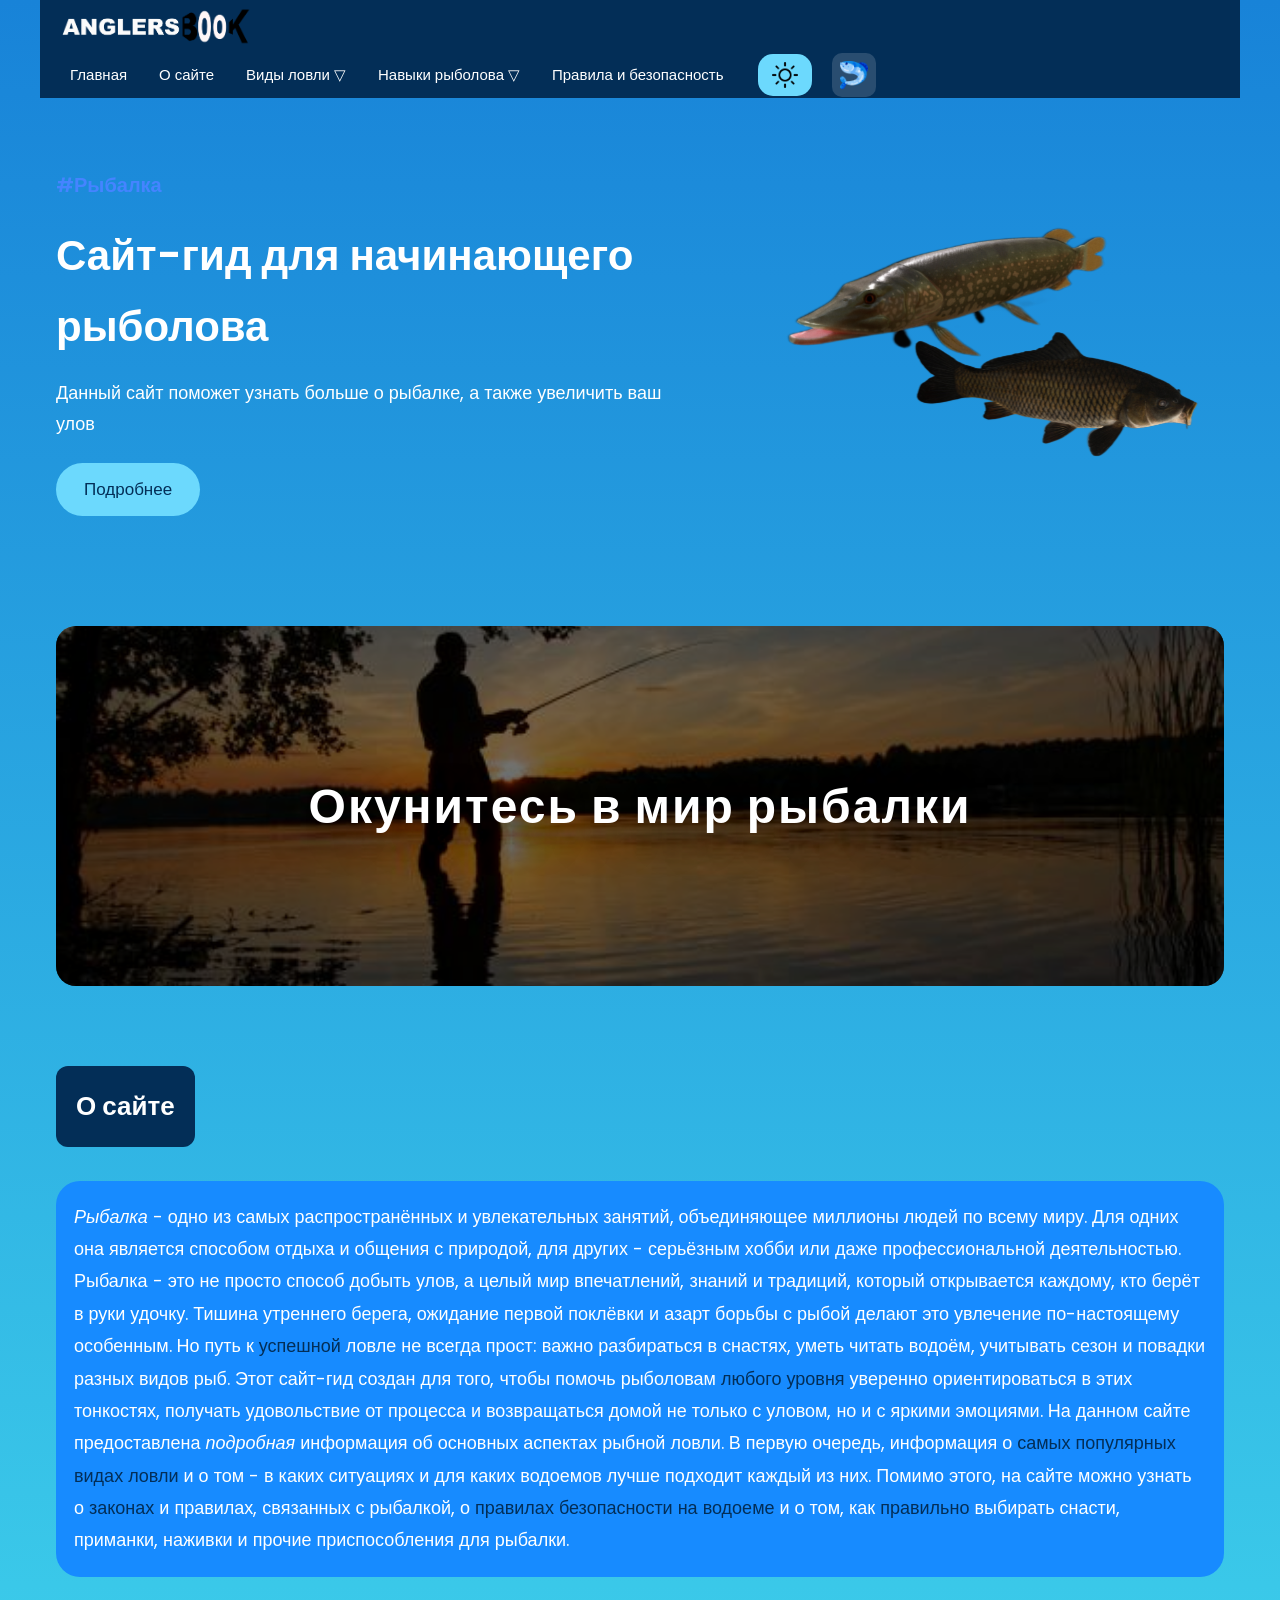
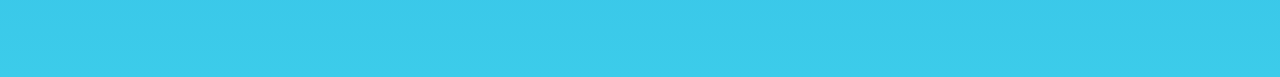
<file: index.html>
<!DOCTYPE html>
<html lang="en">
<head>
  <meta charset="UTF-8">
  <meta name="viewport" content="width=device-width, initial-scale=1.0">
  <title>Anglersbook</title>
  <link rel="stylesheet" href="css/main.css">
  <style>
  .blue {
    color: #032e57;
  }
</style>
</head>
<body>
  <div class="preloader" id="preloader">
    <div class="preloader-content">
      </div>
  </div>
  <div class="wrapper">
    <header class="container">
      <div class="logo"><img src="img/logo.png" alt=""></div>
      <nav>
        <ul>
          <li><a href="index.html">Главная</a></li>
          <li><a href="#about">О сайте</a></li>
          <li><a href="pages/fishing-types.html">Виды ловли &bigtriangledown;</a>
            <ul>
              <li><a href="pages/fishing-types.html#poplavok">Поплавок</a></li>
              <li><a href="pages/fishing-types.html#donka">Донная ловля</a></li>
              <li><a href="#">Спиннинг</a></li>
              <li><a href="#">Зимняя ловля</a></li>
            </ul>
          </li>
          <li><a href="">Навыки рыболова &bigtriangledown;</a>
            <ul>
              <li><a href="#">Всё о снастях и оснастках</a></li>
              <li><a href="#">Техника заброса</a></li>
              <li><a href="#">Правила вываживания</a></li>
            </ul>
          </li>
          <li><a href="">Правила и безопасность</a></li>
          <li class="btn theme-toggle">
            <a href="#">
              <img src="img/sun.png" alt="Тема" id="theme-icon">
            </a>
          </li>
          <a href="pages/trophies.html" class="gallery-btn" title="Галерея трофеев">
            <img src="img/free-icon-fish-1134431.png" alt="Галерея трофеев">
            <span class="gallery-tooltip">Галерея трофеев</span>
          </a>


        </ul>
      </nav>
    </header>

    <div class="Info">
      <div class="hero container">
        <div class="hero--info">
            <h2>#Рыбалка</h2>
            <h1>Сайт-гид для начинающего рыболова</h1>
            <p>Данный сайт поможет узнать больше о рыбалке, а также увеличить ваш улов</p>
            <a href="#about" class="btn">Подробнее</a>
        </div>
        <img src="img/pikecarp.svg" alt="">
      </div>
      <section class="scroll-hero" id="scrollHero">
        <div class="scroll-hero-overlay"></div>
        <div class="scroll-hero-content">
          <h2>Окунитесь в мир рыбалки</h2>
        </div>
      </section>
      <div class="container big-text">
        <section id="about">
          <p>О сайте</p>
        </section>
      </div>
      <div class="container banner">
        <p><em>Рыбалка</em> - одно из самых распространённых и увлекательных занятий, объединяющее миллионы людей по всему миру. Для одних она является способом отдыха и общения с природой, для других - серьёзным хобби или даже профессиональной деятельностью. Рыбалка - это не просто способ добыть улов, а целый мир впечатлений, знаний и традиций, который открывается каждому, кто берёт в руки удочку. Тишина утреннего берега, ожидание первой поклёвки и азарт борьбы с рыбой делают это увлечение по-настоящему особенным. Но путь к <span class="blue">успешной</span> ловле не всегда прост: важно разбираться в снастях, уметь читать водоём, учитывать сезон и повадки разных видов рыб. Этот сайт-гид создан для того, чтобы помочь рыболовам <span class="blue">любого уровня</span> уверенно ориентироваться в этих тонкостях, получать удовольствие от процесса и возвращаться домой не только с уловом, но и с яркими эмоциями. На данном сайте предоставлена <em>подробная</em> информация об основных аспектах рыбной ловли. В первую очередь, информация о <span class="blue">самых популярных видах ловли</span> и о том - в каких ситуациях и для каких водоемов лучше подходит каждый из них. Помимо этого, на сайте можно узнать о <span class="blue">законах</span> и правилах, связанных с рыбалкой, о <span class="blue">правилах безопасности на водоеме</span> и о том, как <span class="blue">правильно</span> выбирать снасти, приманки, наживки и прочие приспособления для рыбалки.</p>
      </div>
    </div>
  </div> 
<script src="js/theme.js"></script>
  <button class="scroll-top" id="scrollTopBtn" aria-label="Наверх">
      ↑
  </button>
</body>
</html>
</file>
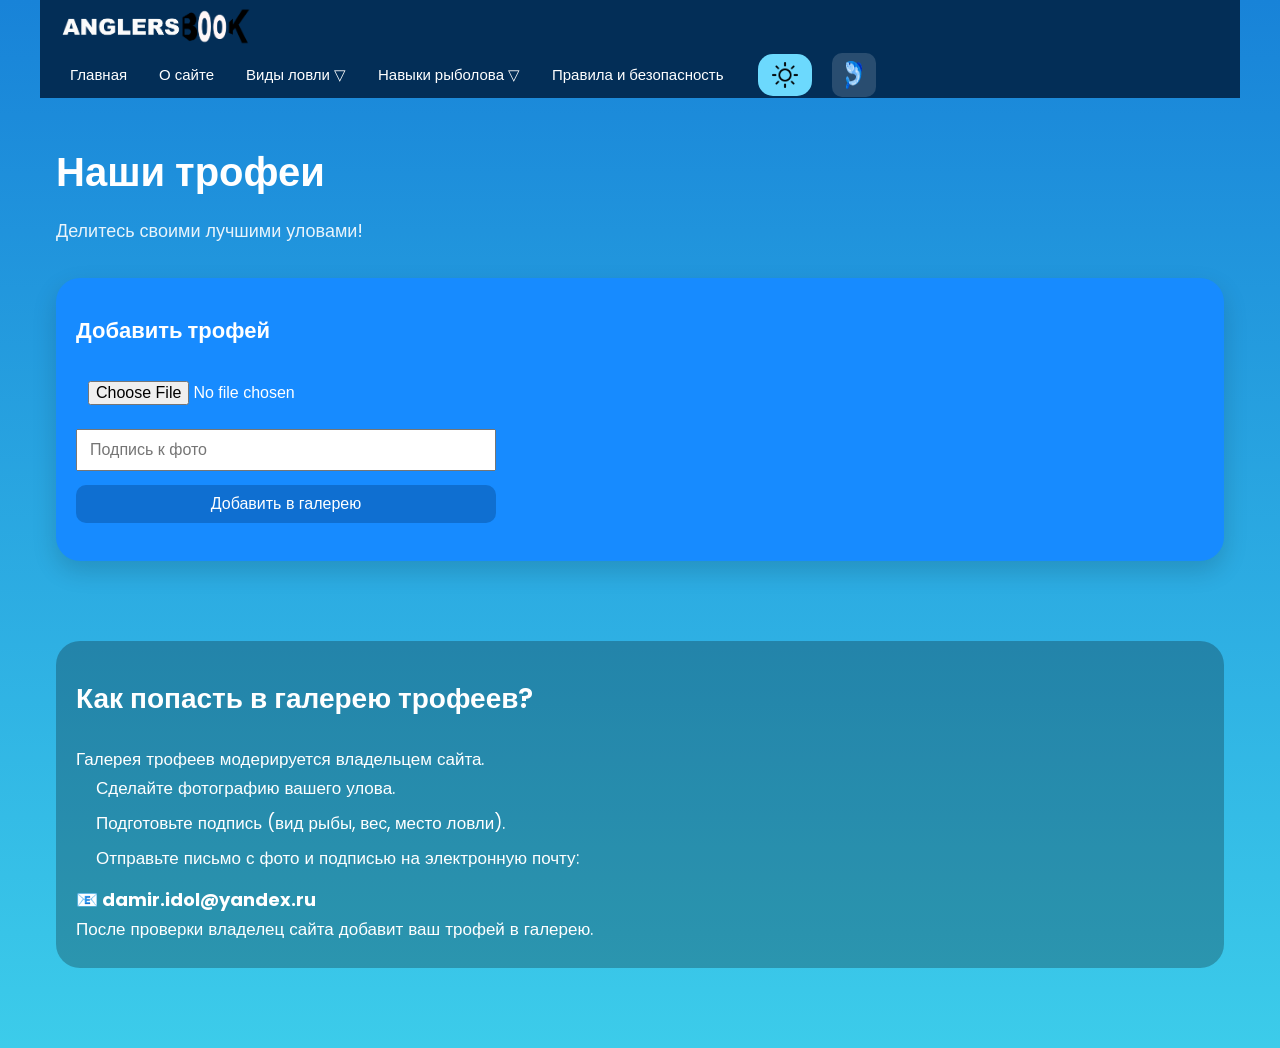
<file: pages/trophies.html>
<!DOCTYPE html>
<html lang="ru">
<head>
  <meta charset="UTF-8">
  <meta name="viewport" content="width=device-width, initial-scale=1.0">
  <title>Наши трофеи — AnglersBook</title>

  <!-- Подключаем твои стили -->
  <link rel="stylesheet" href="../css/main.css">

</head>
<body>



<!-- ===== ШАПКА (СКОПИРУЙ ИЗ index.html) ===== -->
<div class="wrapper">
    <header class="container">
      <div class="logo"><img src="../img/logo.png" alt=""></div>
      <nav>
        <ul>
          <li><a href="../index.html">Главная</a></li>
          <li><a href="#about">О сайте</a></li>
          <li><a href="../pages/fishing-types.html">Виды ловли &bigtriangledown;</a>
            <ul>
              <li><a href="../pages/fishing-types.html#poplavok">Поплавок</a></li>
              <li><a href="../pages/fishing-types.html#donka">Донная ловля</a></li>
              <li><a href="#">Спиннинг</a></li>
              <li><a href="#">Зимняя ловля</a></li>
            </ul>
          </li>
          <li><a href="">Навыки рыболова &bigtriangledown;</a>
            <ul>
              <li><a href="#">Всё о снастях и оснастках</a></li>
              <li><a href="#">Техника заброса</a></li>
              <li><a href="#">Правила вываживания</a></li>
            </ul>
          </li>
          <li><a href="">Правила и безопасность</a></li>
          <li class="btn theme-toggle">
            <a href="#">
              <img src="../img/sun.png" alt="Тема" id="theme-icon">
            </a>
          </li>
          <li>
            <a href="../pages/trophies.html" class="gallery-btn" title="Галерея трофеев">
              <img src="../img/free-icon-fish-1134431.png" alt="Галерея трофеев">
              <span class="gallery-tooltip">Галерея трофеев</span>
            </a>
          </li>


        </ul>
      </nav>
    </header>

    <main class="trophies-page">

    <h1 class="page-title">Наши трофеи</h1>
    <p class="page-subtitle">Делитесь своими лучшими уловами!</p>

    <!-- === Форма добавления трофея === -->
    <section class="trophy-upload">
        <h2>Добавить трофей</h2>

        <input type="file" id="trophyImage" accept="image/*">
        <input type="text" id="trophyCaption" placeholder="Подпись к фото">
        <button id="addTrophyBtn">Добавить в галерею</button>
    </section>

    <!-- === Галерея === -->
    <section class="trophy-gallery" id="trophyGallery">
        <!-- Карточки будут добавляться сюда -->
    </section>

    <!-- === Инструкция === -->
    <section class="trophy-instruction">
        <h2>Как попасть в галерею трофеев?</h2>

        <p>
            Галерея трофеев модерируется владельцем сайта.
        </p>

        <ol>
            <li>Сделайте фотографию вашего улова.</li>
            <li>Подготовьте подпись (вид рыбы, вес, место ловли).</li>
            <li>Отправьте письмо с фото и подписью на электронную почту:</li>
        </ol>

        <p style="font-weight: bold; font-size: 18px;">
            📧 damir.idol@yandex.ru
        </p>

        <p>
            После проверки владелец сайта добавит ваш трофей в галерею.
        </p>
    </section>

    </main>
    <button class="scroll-top" id="scrollTopBtn" aria-label="Наверх">
        ↑
    </button>
</div>
<script src="../js/theme.js"></script>
<!-- JS для галереи -->
<script src="../js/trophies.js"></script>
</body>

</html>
</file>
<file: css/main.css>
@import url('https://fonts.googleapis.com/css2?family=Poppins:wght@300;400;500;600;700&display=swap');

/* ===== СБРОС И БАЗОВАЯ ТИПОГРАФИКА ===== */

* {
  margin: 0;
  padding: 0;
  list-style: none;
  text-decoration: none;
  box-sizing: border-box;
}

html {
  scroll-behavior: smooth;
}

body {
  font-family: "Poppins", sans-serif;
  font-weight: 400;
  color: #fff;
  font-size: 17px;
  background-color: #f5f7fa;
  line-height: 1.7;
}

a {
  text-decoration: none;
  color: inherit;
}

img {
  max-width: 100%;
  display: block;
}

.wrapper {
  background: linear-gradient(0deg, rgb(60, 204, 234), rgb(24, 131, 216));
  width: 100%;
  transition: background 0.4s ease;
}

.container {
  max-width: 1200px;
  margin: 0 auto;
  padding: 0 16px;
}

.Info {
  max-width: 1200px;
  margin: 0 auto;
  padding: 0 16px 40px;
}

/* ===== ШАПКА / НАВИГАЦИЯ ===== */

header {
  position: sticky;
  top: 0;
  left: 0;
  right: 0;
  z-index: 50;
  background: #032e57;
}

header .container {
  display: flex;
  align-items: center;
  justify-content: space-between;
  padding: 8px 16px;
}

.logo img {
  height: 52px;
}

header nav ul {
  display: flex;
  align-items: center;
  gap: 4px;
}

header nav ul li {
  position: relative;
}

header nav ul li a {
  padding: 10px 14px;
  color: #fff;
  font-size: 15px;
  display: block;
  border-radius: 8px;
  transition: background 0.25s ease, color 0.25s ease;
}

header nav ul li a:hover {
  background: #6cd9fd;
  color: #032e57;
}

nav ul li ul {
  position: absolute;
  left: 0;
  top: 100%;
  min-width: 190px;
  background: #4584ff;
  display: none;
  z-index: 20;
  border-radius: 12px;
  padding: 6px 0;
}

nav ul li ul li {
  width: 100%;
}

nav ul li:hover > ul {
  display: block;
}

header nav ul li.btn a {
  background: #6cd9fd;
  padding: 8px 14px;
  border-radius: 15px;
  transition: all 0.3s ease;
  margin-left: 16px;
}

header nav ul li.btn a:hover {
  background: #4584ff;
  color: #fff;
}

/* Мобильная навигация (простая адаптация) */
@media (max-width: 768px) {
  header .container {
    flex-wrap: wrap;
    gap: 8px 0;
  }

  header nav ul {
    flex-wrap: wrap;
    justify-content: flex-end;
  }
}

/* ===== ТЕМА САЙТА (СВЕТЛАЯ / ТЁМНАЯ) ===== */

body.dark-theme .wrapper {
  background: linear-gradient(180deg, rgb(2, 29, 82), rgb(13, 77, 148));
}

body.dark-theme .logo {
  background: #6cd9fd;
  border-radius: 16px;
  padding: 4px 8px;
}

.theme-toggle img {
  width: 26px;
  height: 26px;
  cursor: pointer;
  transition: transform 0.3s ease;
}

.theme-toggle img:hover {
  transform: rotate(20deg) scale(1.1);
}

/* ===== КНОПКА НАВЕРХ ===== */

.scroll-top {
  position: fixed;
  right: 20px;
  bottom: 20px;
  width: 52px;
  height: 52px;
  border-radius: 50%;
  border: none;
  background: #178bff;
  color: #fff;
  font-size: 26px;
  font-weight: bold;
  cursor: pointer;
  box-shadow: 0 10px 25px rgba(0, 0, 0, 0.25);
  opacity: 0;
  visibility: hidden;
  transform: translateY(20px);
  transition: 0.3s ease;
  z-index: 9999;
}

.scroll-top.show {
  opacity: 1;
  visibility: visible;
  transform: translateY(0);
}

.scroll-top:hover {
  background: #0f6fd1;
  transform: translateY(-4px);
}

/* ===== ГЛАВНАЯ: HERO ===== */

.hero {
  display: grid;
  grid-template-columns: minmax(0, 1.2fr) minmax(0, 1fr);
  align-items: center;
  gap: 32px;
  padding: 60px 0 80px;
}

.hero--info h2 {
  color: #4584ff;
  font-size: 20px;
  font-weight: 600;
  margin-bottom: 8px;
}

.hero--info h1 {
  font-size: 42px;
  font-weight: 600;
  margin-bottom: 16px;
}

.hero--info p {
  font-weight: 400;
  font-size: 18px;
  margin-bottom: 24px;
}

.hero--info .btn {
  display: inline-block;
  background: #6cd9fd;
  color: #032e57;
  border-radius: 40px;
  padding: 12px 28px;
  border: 0;
  transition: all 0.3s ease;
  font-size: 17px;
}

.hero--info .btn:hover {
  cursor: pointer;
  transform: translateY(-2px);
  background: #4fc5f4;
}

.hero img {
  max-width: 100%;
}

@media (max-width: 900px) {
  .hero {
    grid-template-columns: 1fr;
    text-align: center;
  }

  .hero--info h1 {
    font-size: 32px;
  }

  .hero--info p {
    font-size: 16px;
  }

  .hero--info .btn {
    font-size: 16px;
  }
}

/* ===== ГЛАВНАЯ: БЛОК О САЙТЕ ===== */

.big-text {
  margin-top: 40px;
  margin-bottom: 24px;
  padding: 18px 20px;
  font-size: 26px;
  font-weight: 600;
  border-radius: 12px;
  background: #032e57;
  display: inline-block;
}

.banner {
  padding: 10px 0 40px;
}

.banner p {
  line-height: 1.8;
  margin-bottom: 20px;
  width: 100%;
  font-size: 18px;
  background: #178bff;
  border-radius: 24px;
  padding: 20px 18px;
}

@media (max-width: 900px) {
  .big-text {
    font-size: 22px;
  }

  .banner p {
    font-size: 16px;
  }
}

/* ===== КНОПКА ГАЛЕРЕИ ТРОФЕЕВ В ШАПКЕ ===== */

.gallery-btn {
  position: relative;
  width: 44px;
  height: 44px;
  background: rgba(255, 255, 255, 0.15);
  border-radius: 10px;
  display: flex;
  align-items: center;
  justify-content: center;
  margin-left: 16px;
  transition: 0.2s;
}

.gallery-btn img {
  width: 28px;
  height: 28px;
}

.gallery-btn:hover {
  background: rgba(255, 255, 255, 0.25);
  transform: translateY(-2px);
}

.gallery-tooltip {
  position: absolute;
  bottom: -38px;
  left: 50%;
  transform: translateX(-50%);
  background: rgba(0, 0, 0, 0.8);
  color: #fff;
  padding: 6px 10px;
  border-radius: 6px;
  font-size: 12px;
  white-space: nowrap;
  opacity: 0;
  pointer-events: none;
  transition: 0.2s;
}

.gallery-btn:hover .gallery-tooltip {
  opacity: 1;
}

/* ===== ПРЕМИУМ SCROLL-БЛОК НА ГЛАВНОЙ ===== */

.scroll-hero {
  position: relative;
  height: 360px;
  margin: 30px 0 40px;
  background: url("../img/scroll-bg.jpg") center/cover no-repeat;
  overflow: hidden;
  opacity: 0;
  transform: translateY(60px);
  transition: opacity 1s ease, transform 1s ease;
  border-radius: 20px;
}

.scroll-hero-overlay {
  position: absolute;
  inset: 0;
  background: rgba(0, 0, 0, 0.55);
  opacity: 0;
  transition: opacity 1.2s ease;
}

.scroll-hero-content {
  position: relative;
  z-index: 2;
  height: 100%;
  display: flex;
  align-items: center;
  justify-content: center;
}

.scroll-hero-content h2 {
  font-size: 48px;
  font-weight: 700;
  letter-spacing: 2px;
  color: #ffffff;
  opacity: 0;
  transform: translateY(30px);
  transition: opacity 1.2s ease, transform 1.2s ease;
  text-shadow: 0 10px 40px rgba(0, 0, 0, 0.7);
  text-align: center;
  padding: 0 16px;
}

.scroll-hero.active {
  opacity: 1;
  transform: translateY(0);
}

.scroll-hero.active .scroll-hero-overlay {
  opacity: 1;
}

.scroll-hero.active h2 {
  opacity: 1;
  transform: translateY(0);
}

@media (max-width: 768px) {
  .scroll-hero {
    height: 260px;
  }

  .scroll-hero-content h2 {
    font-size: 32px;
  }
}

/* ===== СТРАНИЦА ТРОФЕЕВ ===== */

.trophies-page {
  max-width: 1200px;
  margin: 0 auto;
  padding: 40px 16px 80px;
}

.page-title {
  font-size: 40px;
  margin-bottom: 10px;
}

.page-subtitle {
  font-size: 18px;
  opacity: 0.9;
  margin-bottom: 32px;
}

.trophy-upload {
  background: #178bff;
  border-radius: 24px;
  padding: 24px 20px;
  margin-bottom: 32px;
  box-shadow: 0 10px 25px rgba(0, 0, 0, 0.15);
}

.trophy-upload h2 {
  margin-bottom: 12px;
  font-size: 22px;
}

.trophy-upload input,
.trophy-upload button {
  display: block;
  margin-bottom: 14px;
  padding: 10px 12px;
  font-size: 16px;
  width: 100%;
  max-width: 420px;
}

.trophy-upload button {
  background: #0f6fd1;
  color: #fff;
  border: none;
  border-radius: 10px;
  cursor: pointer;
  font-weight: 500;
}

.trophy-upload button:hover {
  background: #0b5bb0;
}

.trophy-gallery {
  display: grid;
  grid-template-columns: repeat(auto-fill, minmax(240px, 1fr));
  gap: 22px;
  margin-bottom: 48px;
}

.trophy-card {
  position: relative;
  background: #178bff;
  border-radius: 20px;
  overflow: hidden;
  box-shadow: 0 10px 25px rgba(0, 0, 0, 0.2);
  transition: 0.2s;
}

.trophy-card:hover {
  transform: translateY(-4px);
}

.trophy-card img {
  width: 100%;
  height: 220px;
  object-fit: cover;
}

.trophy-card .caption {
  padding: 14px;
  font-size: 15px;
  background: rgba(0, 0, 0, 0.15);
}

.trophy-delete {
  position: absolute;
  top: 8px;
  right: 8px;
  background: rgba(0, 0, 0, 0.6);
  color: #fff;
  border: none;
  border-radius: 50%;
  width: 28px;
  height: 28px;
  cursor: pointer;
  font-size: 16px;
  line-height: 1;
  z-index: 5;
}

.trophy-instruction {
  background: rgba(0, 0, 0, 0.25);
  border-radius: 24px;
  padding: 24px 20px;
}

.trophy-instruction h2 {
  margin-bottom: 12px;
}

.trophy-instruction ol {
  margin-left: 20px;
  margin-bottom: 12px;
}

.trophy-instruction li {
  margin-bottom: 6px;
}

@media (max-width: 768px) {
  .page-title {
    font-size: 32px;
  }

  .page-subtitle {
    font-size: 16px;
  }

  .trophy-upload {
    padding: 18px 16px;
  }
}

/* ===== ОБЩИЕ ТЕКСТОВЫЕ БЛОКИ (ВИДЫ ЛОВЛИ) ===== */

h1,
h2,
h3,
h4,
h5,
h6 {
  font-weight: 600;
}

h2,
h3,
h4 {
  font-size: 28px;
  padding: 10px 0;
}

.trending {
  padding-top: 40px;
}

.trending h1 {
  font-weight: 600;
  font-size: 32px;
  background: #032e57;
  border-radius: 12px;
  padding: 18px 20px;
  display: inline-block;
  margin-bottom: 24px;
}

.trending .catch {
  display: grid;
  grid-template-columns: repeat(auto-fit, minmax(220px, 1fr));
  gap: 20px;
  width: 100%;
  padding: 30px 0;
}

.trending .catch span {
  display: block;
  text-align: center;
  margin-top: 16px;
  font-size: 20px;
}

.trending .catch span img {
  position: relative;
  top: 5px;
  margin-right: 7px;
}

.trending .catch img {
  border-radius: 30px;
}

.catch .block {
  background: #3c9dd0;
  color: #032e57;
  border-radius: 30px;
  padding: 20px 12px;
  border: 0;
  transition: all 0.3s ease;
  font-size: 18px;
}

.catch .block:hover {
  cursor: pointer;
  transform: scale(1.03);
}

.catch .block span a {
  color: #032e57;
}

.main-text {
  padding: 20px;
  font-size: 26px;
  font-weight: 600;
  max-width: 520px;
  border-radius: 12px;
  margin-top: 60px;
  background: #032e57;
}

.banner .text1 {
  line-height: 1.7;
  margin-bottom: 20px;
  width: 100%;
  font-size: 20px;
  background: #178bff;
  border-radius: 30px;
  padding: 20px 25px;
}

.banner ol {
  line-height: 1.7;
  margin-bottom: 20px;
  width: 100%;
  font-size: 20px;
  background: #178bff;
  border-radius: 30px;
  padding: 20px 25px;
}

.banner .text2 {
  line-height: 1.7;
  margin-bottom: 20px;
  width: 100%;
  font-size: 20px;
  border-radius: 30px;
  padding: 20px 25px;
}

@media (max-width: 900px) {
  .main-text {
    margin-top: 40px;
    font-size: 22px;
  }

  .banner .text1,
  .banner ol {
    font-size: 18px;
  }
}

.text-block {
  font-size: 18px;
  line-height: 1.7;
  color: #ffffff;
}

.text-block p {
  margin: 0 0 10px 0;
}

.text-block ul,
.text-block ol {
  margin-left: 20px;
}

.text-block li {
  margin-bottom: 6px;
}

/* ===== БЛОКИ ТЕКСТ + КАРТИНКА ===== */

.media-right {
  display: grid;
  grid-template-columns: 1fr 260px;
  gap: 20px;
  align-items: center;
}

.media-right .media-img img {
  width: 100%;
  border-radius: 16px;
  box-shadow: 0 8px 20px rgba(0, 0, 0, 0.25);
}

@media (max-width: 900px) {
  .media-right {
    grid-template-columns: 1fr;
  }
}

.media-bottom {
  display: flex;
  flex-direction: column;
  gap: 12px;
}

.media-bottom .media-img img {
  width: 80%;
  max-width: 100%;
  border-radius: 16px;
  box-shadow: 0 8px 20px rgba(0, 0, 0, 0.25);
}

.media-text {
  box-shadow: 0 8px 20px rgba(0, 0, 0, 0.25);
  border-radius: 16px;
  padding: 16px 18px;
}

.media-img img {
  cursor: zoom-in;
  transition: 0.2s;
}

.media-img img:hover {
  transform: scale(1.03);
}

/* ===== LIGHTBOX ДЛЯ КАРТИНОК ===== */

.img-modal {
  position: fixed;
  inset: 0;
  background: rgba(0, 0, 0, 0.88);
  display: flex;
  align-items: center;
  justify-content: center;
  opacity: 0;
  visibility: hidden;
  transition: 0.3s ease;
  z-index: 9999;
  cursor: zoom-out;
}

.img-modal.active {
  opacity: 1;
  visibility: visible;
}

.img-modal img {
  max-width: 90%;
  max-height: 90%;
  border-radius: 20px;
  box-shadow: 0 20px 60px rgba(0, 0, 0, 0.7);
  transform: scale(0.85);
  transition: transform 0.3s ease;
  cursor: grab;
}

.img-modal.active img {
  transform: scale(1);
}

.img-modal-close {
  position: absolute;
  top: 25px;
  right: 30px;
  font-size: 40px;
  color: #fff;
  cursor: pointer;
  user-select: none;
  transition: 0.2s;
}

.img-modal-close:hover {
  transform: scale(1.2);
}

.card-img img {
  cursor: zoom-in;
}
</file>
